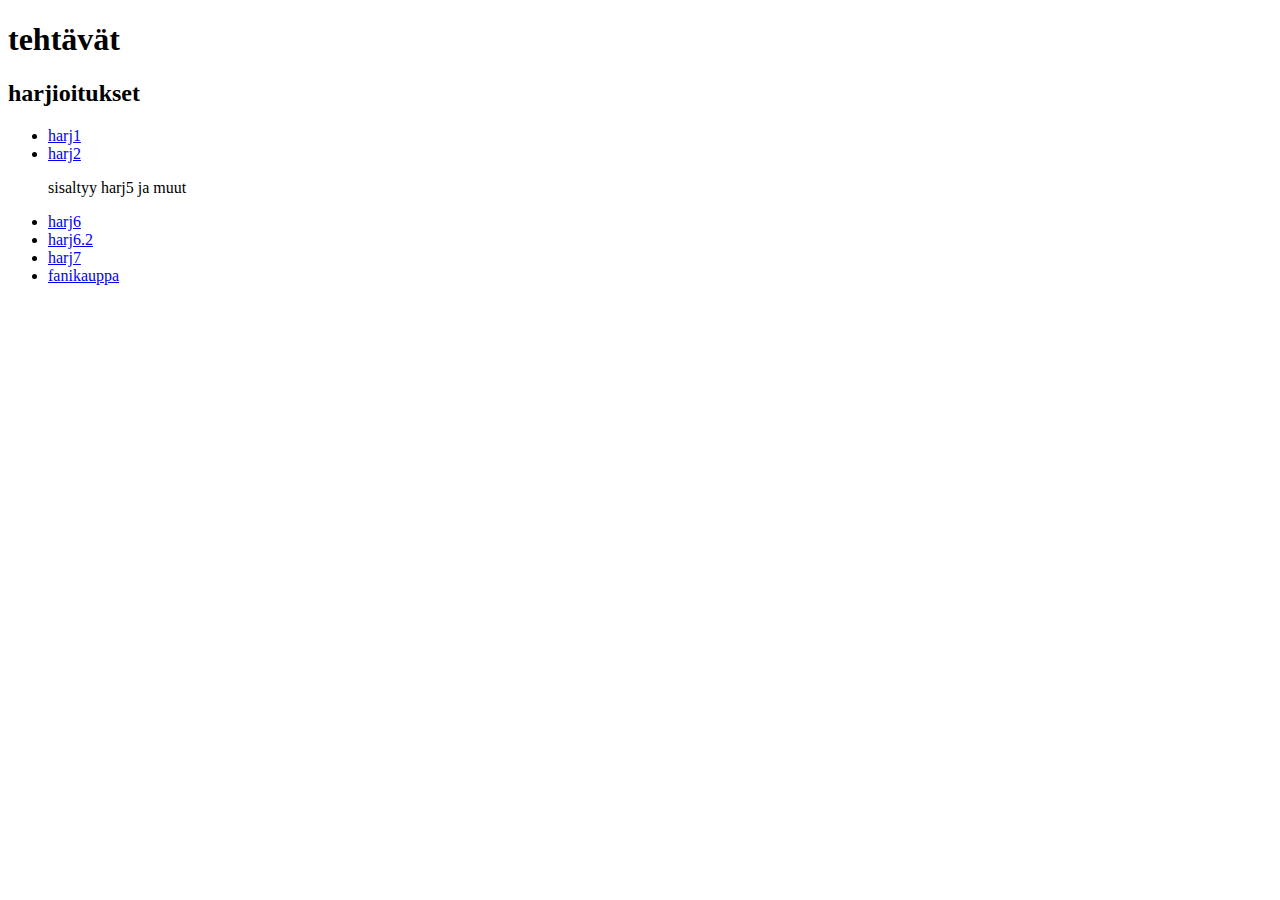
<file: index.html>
<!DOCTYPE html>
<html lang="en">
    <head>
        <title>
            palautussivu
        </title>
        
    </head>

<body>
<h1>tehtävät</h1>
    <h2>harjioitukset</h2>
<ul>
    <li><a href="/demo1.html">harj1</a></li>
    <li><a href="/demo2.html">harj2</a></li> <p>sisaltyy harj5 ja muut</p>
    <li><a href="/demo6.html">harj6</a></li>
    <li><a href="/harj62.html">harj6.2</a></li>
    <li><a href="/harj7palautettava/harjotus7.html">harj7</a></li>
    <li><a href="/fanikauppa/index.html">fanikauppa</a></li>
    
</ul>
    

    
</body>
</html>
</file>
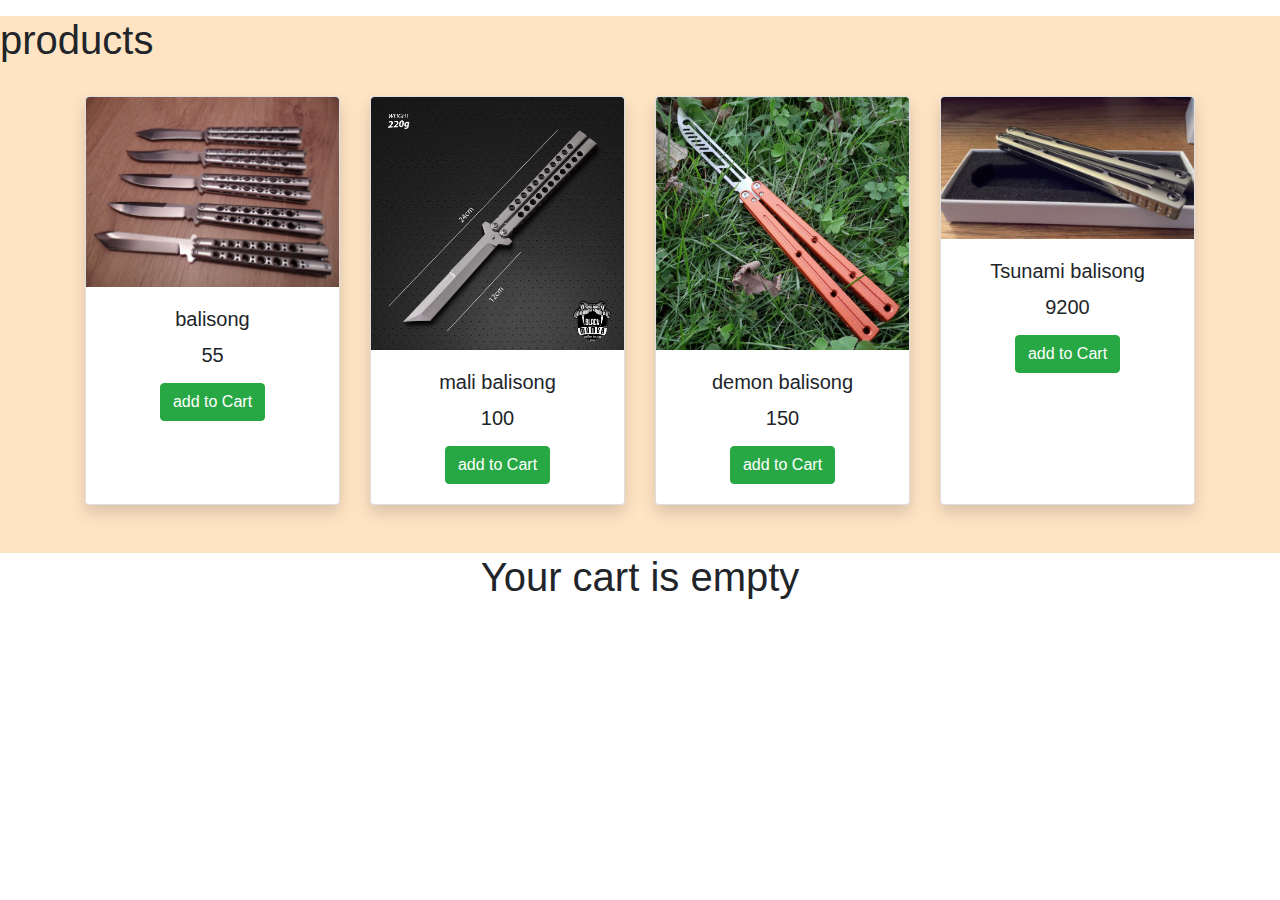
<file: fanikauppa/index.html>
<!doctype html><html lang="en"><head><meta charset="utf-8"/><link rel="icon" href="/fanikauppa/favicon.ico"/><meta name="viewport" content="width=device-width,initial-scale=1"/><meta name="theme-color" content="#000000"/><meta name="description" content="Web site created using create-react-app"/><link rel="apple-touch-icon" href="/fanikauppa/logo192.png"/><link rel="manifest" href="/fanikauppa/manifest.json"/><title>React App</title><link href="/fanikauppa/static/css/2.27dd871e.chunk.css" rel="stylesheet"><link href="/fanikauppa/static/css/main.2627bb09.chunk.css" rel="stylesheet"></head><body><noscript>You need to enable JavaScript to run this app.</noscript><div id="root"></div><script>!function(e){function t(t){for(var n,a,i=t[0],c=t[1],l=t[2],p=0,s=[];p<i.length;p++)a=i[p],Object.prototype.hasOwnProperty.call(o,a)&&o[a]&&s.push(o[a][0]),o[a]=0;for(n in c)Object.prototype.hasOwnProperty.call(c,n)&&(e[n]=c[n]);for(f&&f(t);s.length;)s.shift()();return u.push.apply(u,l||[]),r()}function r(){for(var e,t=0;t<u.length;t++){for(var r=u[t],n=!0,i=1;i<r.length;i++){var c=r[i];0!==o[c]&&(n=!1)}n&&(u.splice(t--,1),e=a(a.s=r[0]))}return e}var n={},o={1:0},u=[];function a(t){if(n[t])return n[t].exports;var r=n[t]={i:t,l:!1,exports:{}};return e[t].call(r.exports,r,r.exports,a),r.l=!0,r.exports}a.e=function(e){var t=[],r=o[e];if(0!==r)if(r)t.push(r[2]);else{var n=new Promise((function(t,n){r=o[e]=[t,n]}));t.push(r[2]=n);var u,i=document.createElement("script");i.charset="utf-8",i.timeout=120,a.nc&&i.setAttribute("nonce",a.nc),i.src=function(e){return a.p+"static/js/"+({}[e]||e)+"."+{3:"ea85d1dc"}[e]+".chunk.js"}(e);var c=new Error;u=function(t){i.onerror=i.onload=null,clearTimeout(l);var r=o[e];if(0!==r){if(r){var n=t&&("load"===t.type?"missing":t.type),u=t&&t.target&&t.target.src;c.message="Loading chunk "+e+" failed.\n("+n+": "+u+")",c.name="ChunkLoadError",c.type=n,c.request=u,r[1](c)}o[e]=void 0}};var l=setTimeout((function(){u({type:"timeout",target:i})}),12e4);i.onerror=i.onload=u,document.head.appendChild(i)}return Promise.all(t)},a.m=e,a.c=n,a.d=function(e,t,r){a.o(e,t)||Object.defineProperty(e,t,{enumerable:!0,get:r})},a.r=function(e){"undefined"!=typeof Symbol&&Symbol.toStringTag&&Object.defineProperty(e,Symbol.toStringTag,{value:"Module"}),Object.defineProperty(e,"__esModule",{value:!0})},a.t=function(e,t){if(1&t&&(e=a(e)),8&t)return e;if(4&t&&"object"==typeof e&&e&&e.__esModule)return e;var r=Object.create(null);if(a.r(r),Object.defineProperty(r,"default",{enumerable:!0,value:e}),2&t&&"string"!=typeof e)for(var n in e)a.d(r,n,function(t){return e[t]}.bind(null,n));return r},a.n=function(e){var t=e&&e.__esModule?function(){return e.default}:function(){return e};return a.d(t,"a",t),t},a.o=function(e,t){return Object.prototype.hasOwnProperty.call(e,t)},a.p="/fanikauppa/",a.oe=function(e){throw console.error(e),e};var i=this.webpackJsonpalkeet=this.webpackJsonpalkeet||[],c=i.push.bind(i);i.push=t,i=i.slice();for(var l=0;l<i.length;l++)t(i[l]);var f=c;r()}([])</script><script src="/fanikauppa/static/js/2.314d9d8f.chunk.js"></script><script src="/fanikauppa/static/js/main.0f881aa9.chunk.js"></script></body></html>
</file>
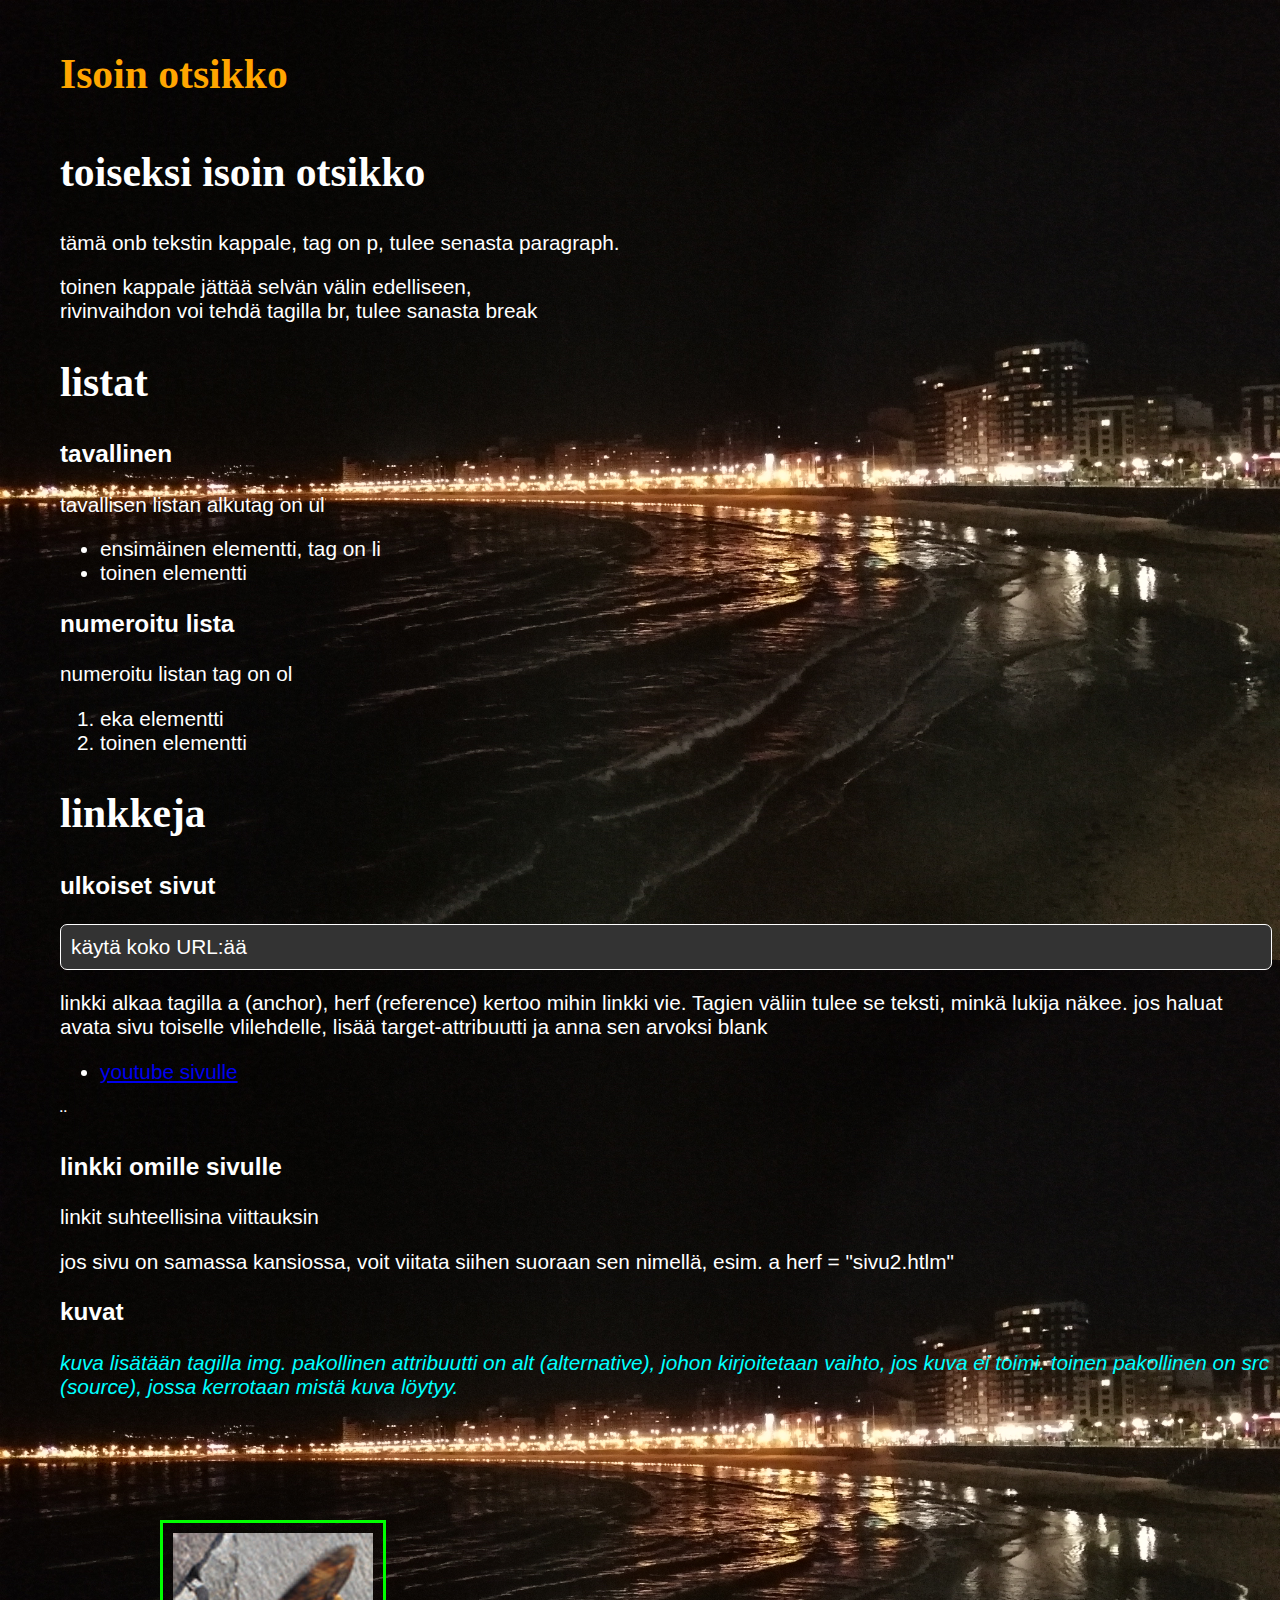
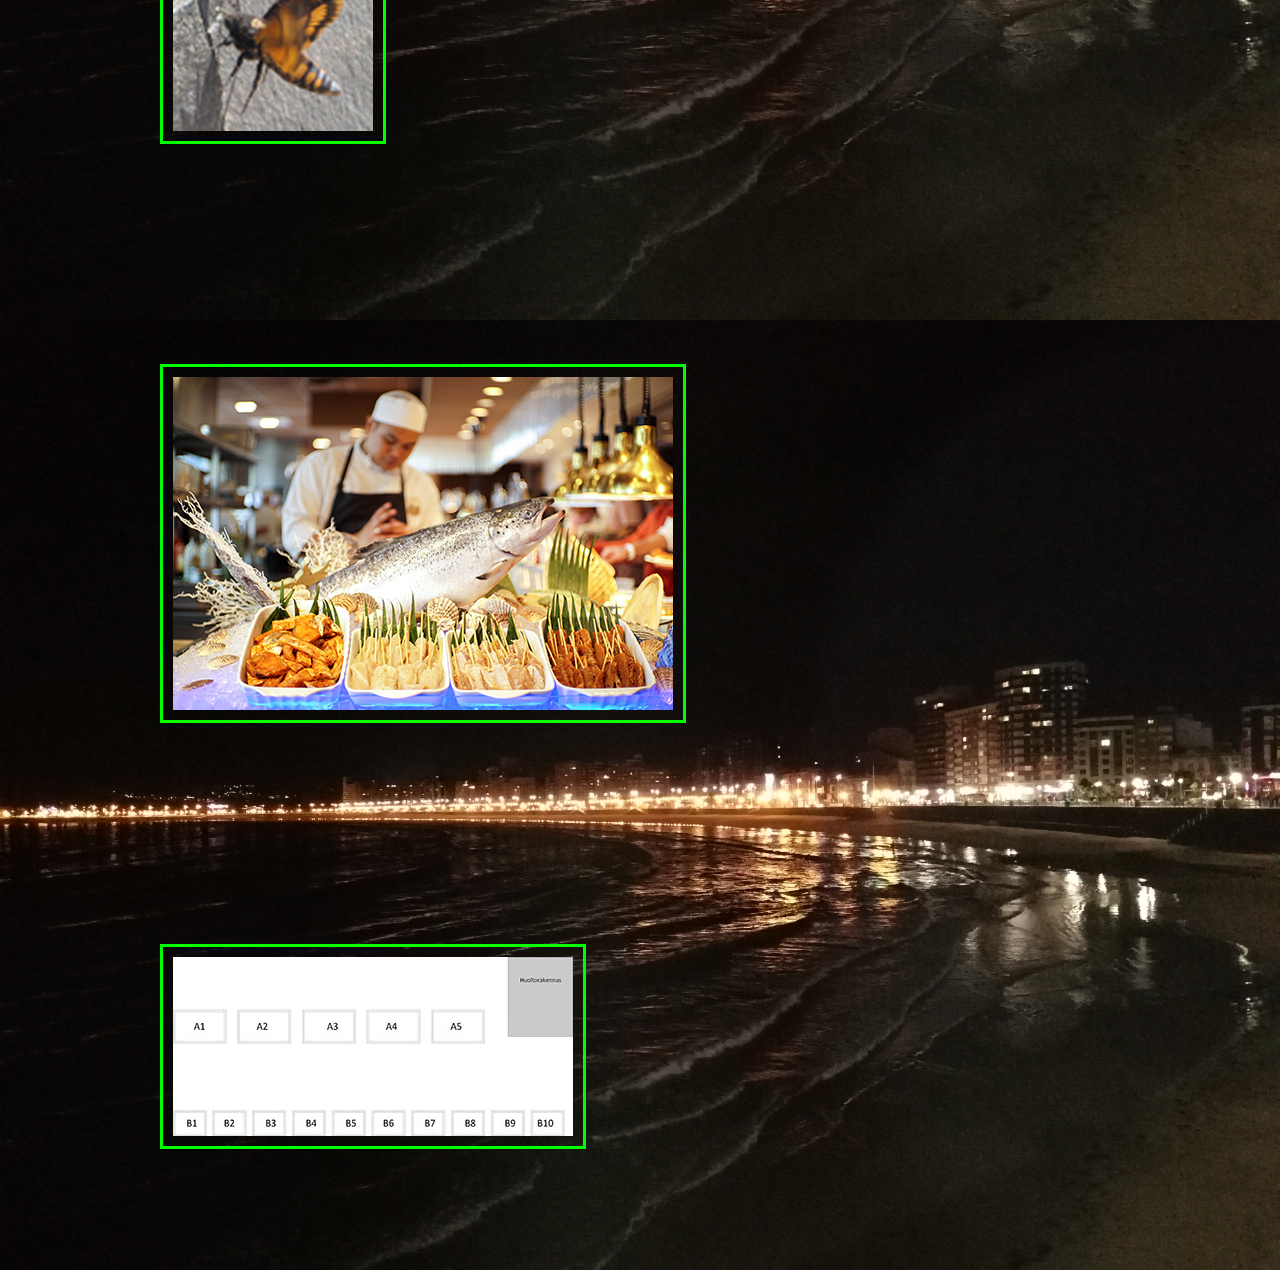
<file: demo1.html>
<DOCTYBE html>     <!-- tämä on komentti-->
<html>

  <head>
     <title> Demo 1 </title>
      <meta charset ="UTF-8">
      <link rel="stylesheet" type="text/css" href="./css/demo1.css">
 </head> 

  <body>
      <h1> Isoin otsikko <h1>
      <h2> toiseksi isoin otsikko </h2>
      
      <p> tämä onb tekstin kappale, tag on p, tulee senasta paragraph. </p>
      <p>toinen kappale jättää selvän välin edelliseen, <br>
       rivinvaihdon voi tehdä tagilla br, tulee sanasta break <p>
       <h2> listat </h2>
       <h3> tavallinen </h3>
       <p>tavallisen listan alkutag on ul</p>
       <ul> 
           <li> ensimäinen elementti, tag on li </li> 
           <li> toinen elementti </li>    
       </ul>   

       <h3> numeroitu lista </h3>
       <p> numeroitu listan tag on ol </p>

       <ol> 
           <li> eka elementti </li>
           <li> toinen elementti </li>
        </ol>

        <h2> linkkeja </h2>
        <h3> ulkoiset sivut </h3>
        <p id="tärkein"> käytä koko URL:ää </p>
        <p> linkki alkaa tagilla a (anchor), herf (reference) kertoo mihin linkki vie. Tagien väliin tulee se teksti, minkä lukija näkee. jos haluat avata sivu toiselle vlilehdelle, lisää target-attribuutti ja anna sen arvoksi blank </p>
        <ul> 
            <li> <a href="https://www.youtube.com/?gl=FI&hl=fi" target = "_blank"> youtube sivulle  </a> </li>
        </ul>
        ¨<h3> linkki omille sivulle</h3>
        <p> linkit suhteellisina viittauksin</p>
        <p> jos sivu on samassa kansiossa, voit viitata siihen suoraan 
         sen nimellä, esim. a herf = "sivu2.htlm"        
        </p>
       <h3> kuvat </h3>  
       <p class= kuvateksti> kuva lisätään tagilla img. pakollinen attribuutti on alt (alternative), johon kirjoitetaan vaihto, jos kuva ei toimi. toinen pakollinen on src (source), jossa kerrotaan mistä kuva löytyy. </p>
       <p class= "kuvateteksti"><img src="./kuvat/otus.jpg" alt="otus"></p>
       <p><img src="./kuvat/kala.jpg" alt="kala"></p>
       <p><img src="./kuvat/tori.jpg" alt="kalaa"></p>
  </body>


</html>
</file>
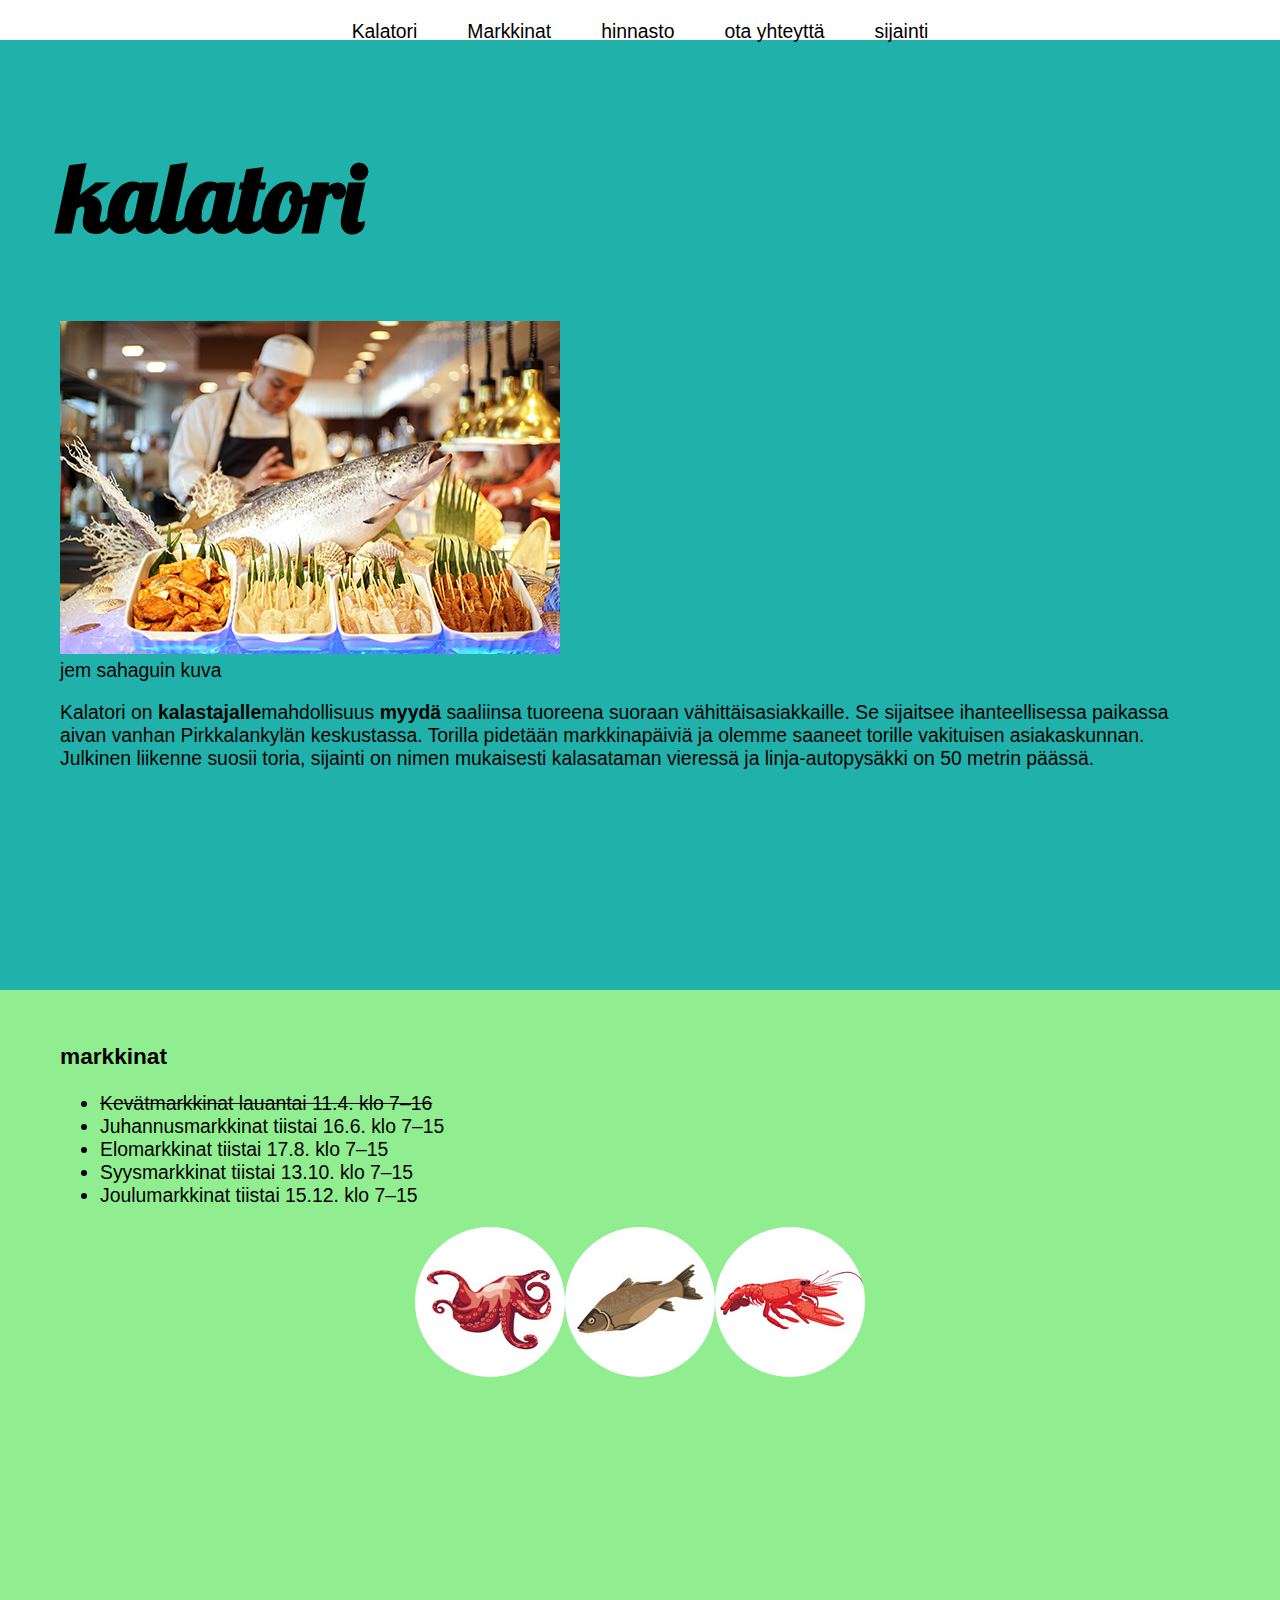
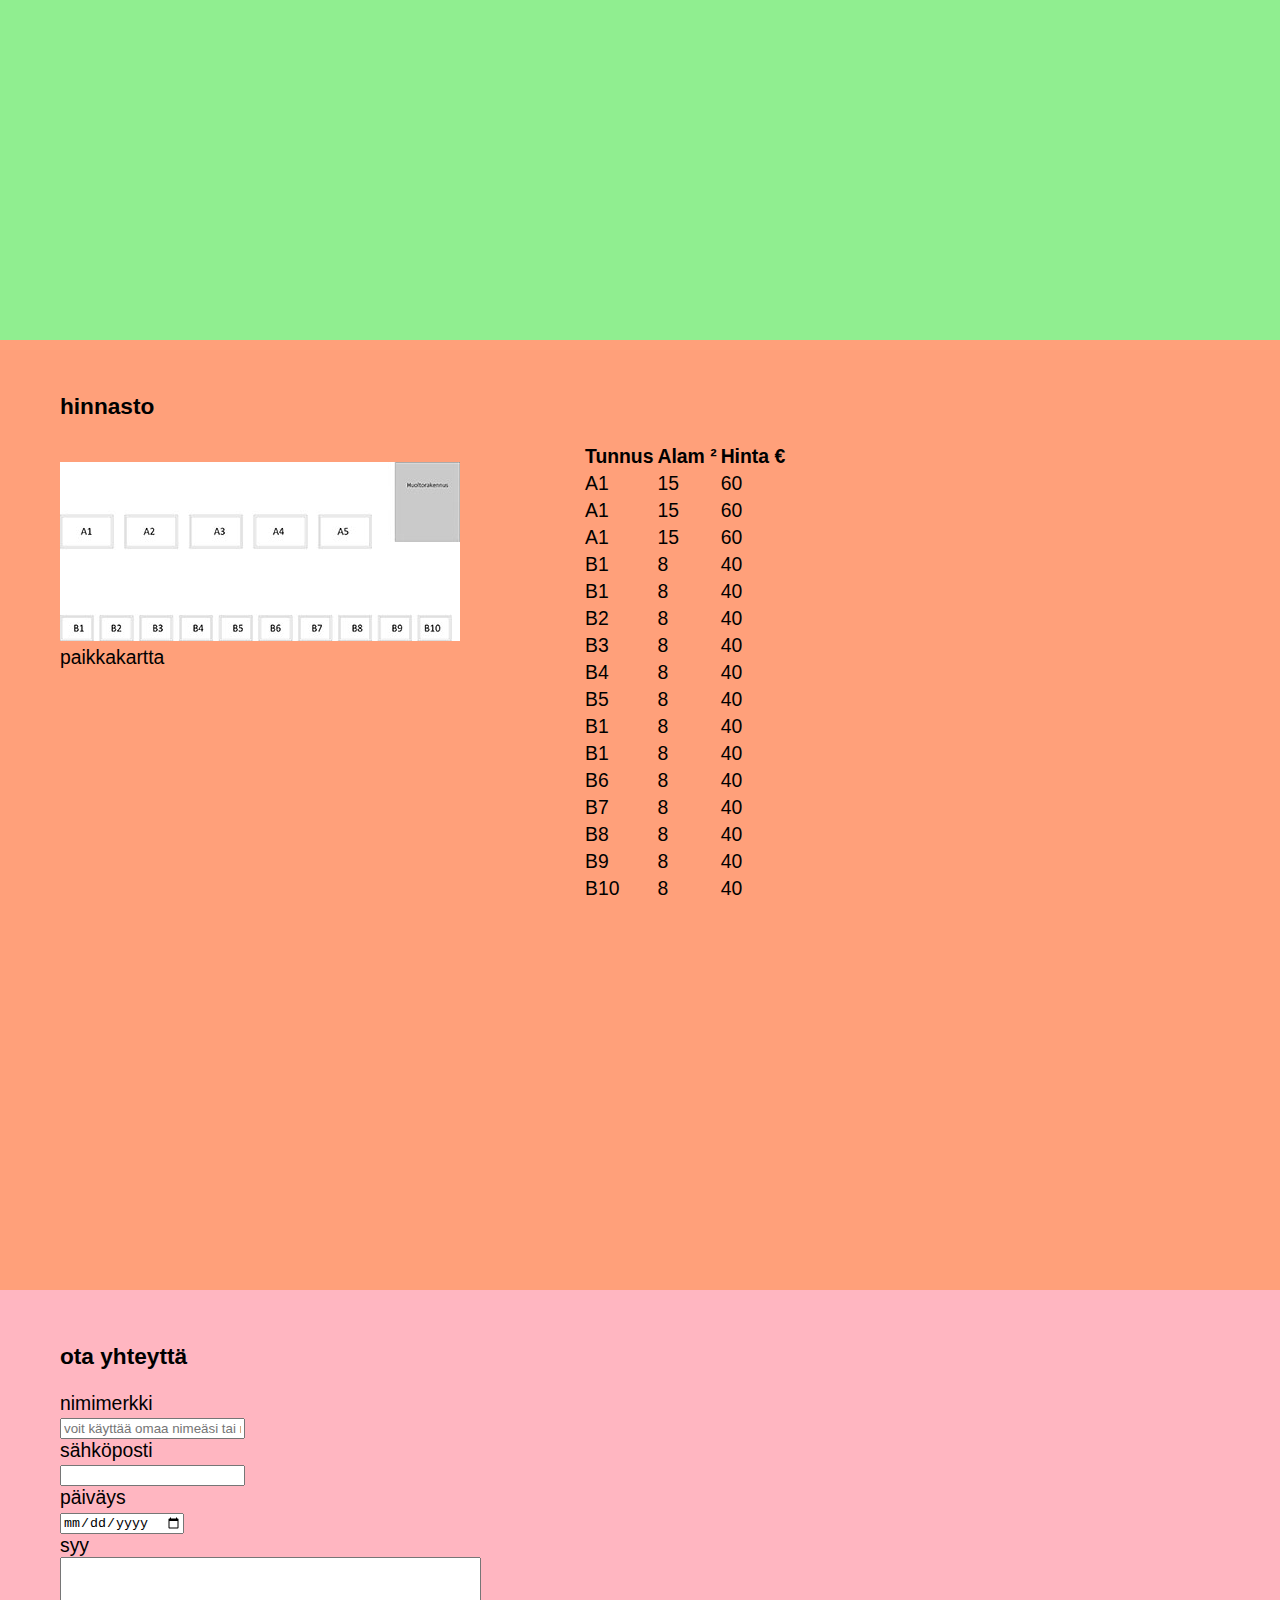
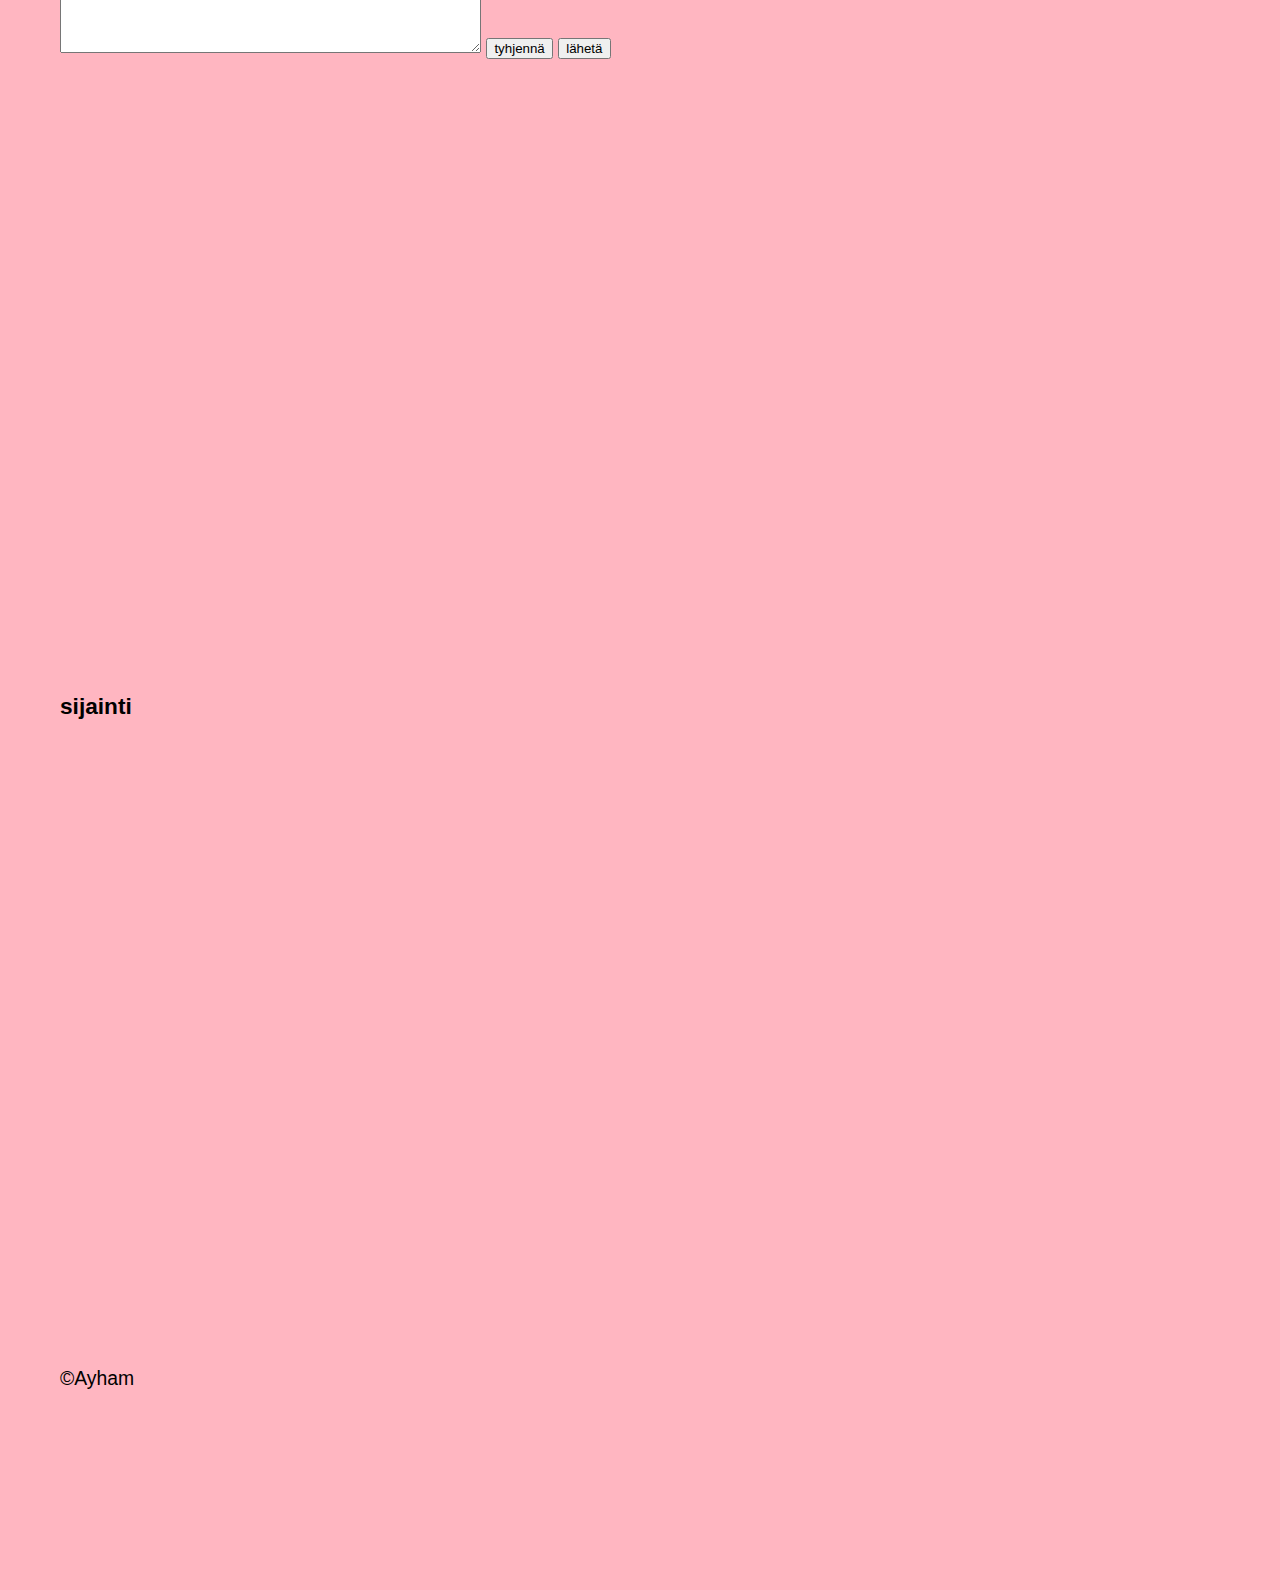
<file: demo2.html>
<!DOCTYPE HTML>
<html lang=fi >
    <head>
         <meta charset ="UTF-8">
        <title> Demo 2 </title>
        <link href="https://fonts.googleapis.com/css2?family=Lobster&display=swap" rel="stylesheet">
        <link rel="stylesheet" type="text/css" href="demo2.css">
                 
    </head>

     <body>
            <button onclick="topFunction()" id="top" title="Go to top">Top</button>

            <header>
                
                <ul class="navi">
                    <li class="navi"> <a href="#Kalatori">Kalatori</a></li>
                    <li class="navi"> <a href="#markkinat"> Markkinat</a></li>
                    <li class="navi"> <a href="#hinnasto"> hinnasto</a></li>
                    <li class="navi"> <a href="#yhteys"> ota yhteyttä</a></li>
                    <li class="navi"> <a href="#sijainti">sijainti</a></li>
                </ul>
            </header>

            <section id="Kalatori">
            <a name= "Kalatori"><h1>kalatori</h1></a>
            <img src="./kuvat/kala.jpg" alt="kalaa"><br>
            jem sahaguin kuva 
    
            <p>Kalatori on <strong>kalastajalle</strong>mahdollisuus <b> myydä</b> saaliinsa tuoreena suoraan vähittäisasiakkaille. 
            Se sijaitsee ihanteellisessa paikassa aivan vanhan Pirkkalankylän  keskustassa. 
            Torilla pidetään markkinapäiviä ja olemme saaneet torille vakituisen asiakaskunnan.
            Julkinen liikenne suosii toria, sijainti on nimen mukaisesti kalasataman vieressä ja linja-autopysäkki on 50 metrin päässä.</p>
            </section>
        
            <section id="markkinat">
            <h3>markkinat</h3> 
            <ul>      
            <li><del>Kevätmarkkinat lauantai 11.4. klo 7–16</del></li> 
            <li>Juhannusmarkkinat tiistai 16.6. klo 7–15</li>
            <li>Elomarkkinat tiistai 17.8. klo 7–15</li>
            <li>Syysmarkkinat tiistai 13.10. klo 7–15</li>
            <li>Joulumarkkinat tiistai 15.12. klo 7–15</li>
        </ul>  

        <div id="kuvat">

            <img src="./kuvat/mustekala.jpg" alt="mustekala" class="round">
            <img src="./kuvat/pienikala.jpg" alt="pienikala" class="round">
            <img src="./kuvat/rapu.jpg" alt="rapu" class="round">
        </div>
        </section>

        <section id="hinnasto">

        <a name="hinnasto"> <h3>hinnasto</h3></a>
        <div id="paikkakartta">
        <p>
            <img src="./kuvat/tori.jpg" alt="TORI"><br>
            paikkakartta
        </p>
        </div>
        <div id="hintataulukko">
        <table>
            <tr> <!--otsikkorivi -->
                <th>Tunnus</th> <!--table head = th-->
                <th>Alam &sup2;</th>
                <th>Hinta &euro;</th>
            </tr>
            <tr>
                <td>A1</td> <!--table data = td-->
                <td>15</td>
                <td>60</td>
        </tr>
        <tr>
            <td>A1</td> <!--table data = td-->
            <td>15</td>
            <td>60</td>
        </tr>
        <tr>
                <td>A1</td> <!--table data = td-->
                <td>15</td>
                <td>60</td>
            </tr>
        <tr>
            <td>B1</td> <!--table data = td-->
            <td>8</td>
            <td>40</td>
        </tr>
        <tr>
                <td>B1</td> <!--table data = td-->
                <td>8</td>
                <td>40</td>
            </tr>
        <tr>
                <td>B2</td> <!--table data = td-->
                <td>8</td>
                <td>40</td>
            </tr>
        <tr>
                <td>B3</td> <!--table data = td-->
                <td>8</td>
                <td>40</td>
            </tr>
        <tr>
                <td>B4</td> <!--table data = td-->
                <td>8</td>
                <td>40</td>
            </tr>
        <tr>
                <td>B5</td> <!--table data = td-->
                <td>8</td>
                <td>40</td>
            </tr>
        <tr>
                <td>B1</td> <!--table data = td-->
                <td>8</td>
                <td>40</td>
            </tr>
        <tr>
                <td>B1</td> <!--table data = td-->
                <td>8</td>
                <td>40</td>
            </tr>
        <tr>
                <td>B6</td> <!--table data = td-->
                <td>8</td>
                <td>40</td>
            </tr>
        <tr>
                <td>B7</td> <!--table data = td-->
                <td>8</td>
                <td>40</td>
            </tr>
        <tr>
                <td>B8</td> <!--table data = td-->
                <td>8</td>
                <td>40</td>
            </tr>
        <tr>
                <td>B9</td> <!--table data = td-->
                <td>8</td>
                <td>40</td>
            </tr>
        <tr>
                <td>B10</td> <!--table data = td-->
                <td>8</td>
                <td>40</td>
            </tr>
        </table>
        </div>

        </section>

        <section id="yhteys">
        <a name="yhteys"> <h3>ota yhteyttä </h3></a>
        <form action="https://www.leeniemi.net/julkaiset19/luelomake.php" method="post">

            nimimerkki <br>
            <input type="text" name="nimi" required placeholder="voit käyttää omaa nimeäsi tai nimimerkkiä"> <br>

            sähköposti <br>
            <input type="email" name="email" required> <br>

            päiväys <br>
            <input type="date" name="pvm" required> <br> 

            syy <br>
            <textarea cols="50" rows="6">

            </textarea>

            <input type="reset" value= "tyhjennä">
            <input type="submit" value= "lähetä">
        </form>
        </section>

         <section id="yhteys">
        <a name="sijainti"> <h3>sijainti</h3></a>

        <iframe src="https://www.google.com/maps/embed?pb=!1m18!1m12!1m3!1d2696.388558666989!2d23.553101342534124!3d61.45329000415648!2m3!1f0!2f0!3f0!3m2!1i1024!2i768!4f13.1!3m3!1m2!1s0x468ed9fa83d6429f%3A0xb142d41e406c097d!2sKierikantie%2018%2C%2033980%20Pirkkala!5e0!3m2!1sfi!2sfi!4v1598336813606!5m2!1sfi!2sfi" width="800" height="600" frameborder="0" style="border:0;" allowfullscreen="" aria-hidden="false" tabindex="0"></iframe>

         <p>&copy;Ayham</p>


         

        </section>
        <script>
                //Get the button
                var mybutton = document.getElementById("top");
                
                 
                
                // When the user scrolls down 20px from the top of the document, show the button
                window.onscroll = function() {scrollFunction()};
                
                 
                
                function scrollFunction() {
                  if (document.body.scrollTop > 20 || document.documentElement.scrollTop > 20) {
                    mybutton.style.display = "block";
                  } else {
                    mybutton.style.display = "none";
                  }
                }
                
                 
                
                // When the user clicks on the button, scroll to the top of the document
                function topFunction() {
                  document.body.scrollTop = 0;
                  document.documentElement.scrollTop = 0;
                }
                </script>
         </body>
</html>
</file>
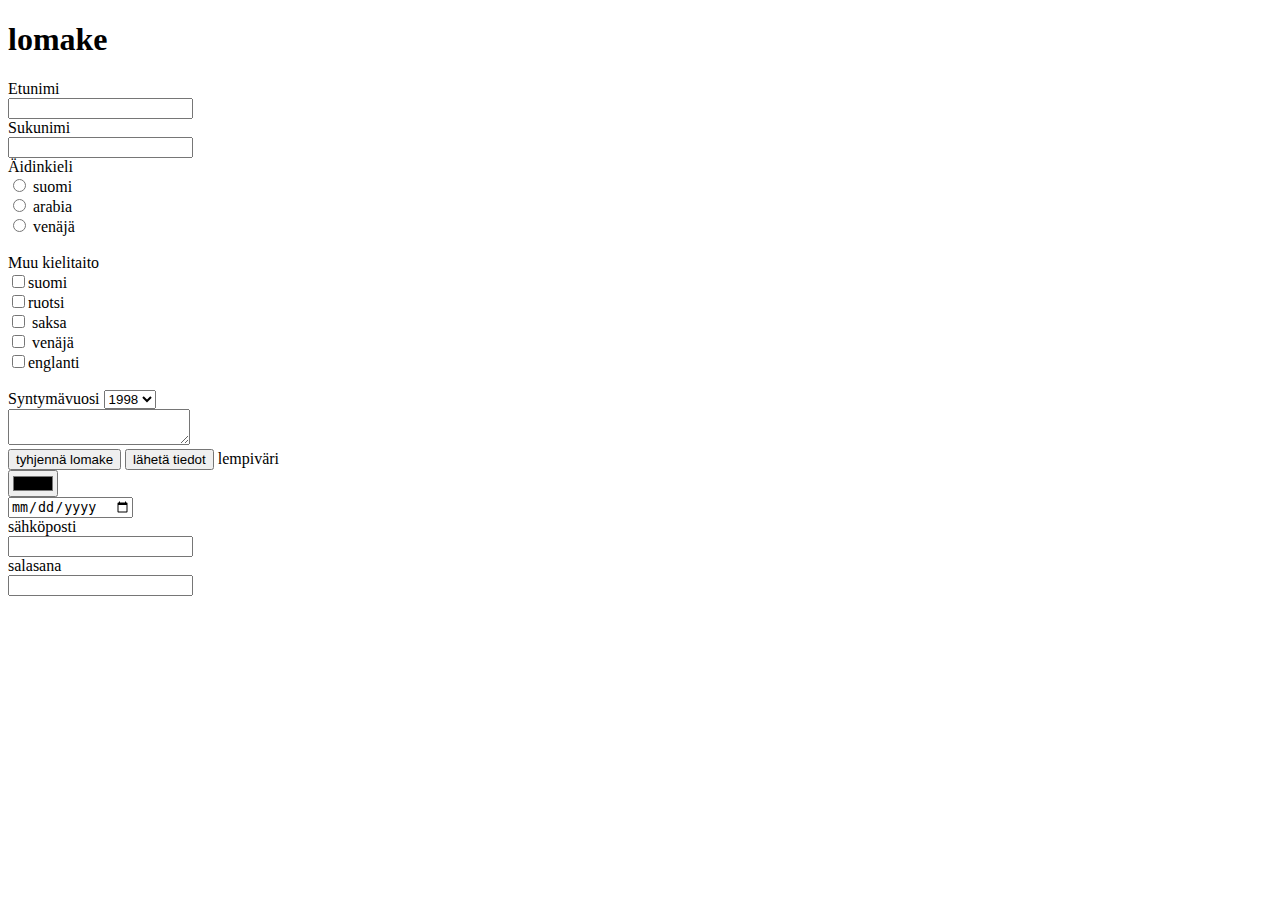
<file: demo6.html>
<!DOCTYPE html>
<html>
    <head>
        <title>Demo6</title>
        <meta charset = "UTF-8">
    </head>
    <body>
        <h1>lomake </h1>
        <form action = "https://www.leeniemi.net/julkaiset19/luelomake.php" method="post">
            Etunimi <br> 
            <input type="text" name="enimi" id="enimi"><br>
            Sukunimi <br>
            <input type="text" name="snimi" id="snimi"><br>
            Äidinkieli <br>
            <input type ="radio" name="kieli" value="suomi"> suomi <br>
            <input type ="radio" name="kieli" value="arabia"> arabia <br>
            <input type ="radio" name="kieli" value="venäjä"> venäjä <br>
            <br>

            Muu kielitaito <br>
            <input type="checkbox" name="suomi">suomi <br>
            <input type="checkbox" name="ruotsi">ruotsi <br>
            <input type="checkbox" name="saksa"> saksa <br>
            <input type="checkbox" name="venaja"> venäjä <br>
            <input type="checkbox" name="englanti">englanti <br>
            <br>

            Syntymävuosi
            <select name="vuosi">  
                <option value = "1998">1998</option>
                <option value = "1999">1999</option>
                <option value = "2000">2000</option>
                <option value = "2001">2001</option>
                <option value = "2002">2002</option>
                <option value = "2003">2003</option>
                <option value = "2004">2004</option>
                <option value = "2005">2005</option>
            </select>
            <br>
            <textarea name="vapaa">

            </textarea>
            <br>

            <input type="reset" value="tyhjennä lomake">
            <input type="submit" value="lähetä tiedot">
            lempiväri <br>
            <input type="color" value="laita väri"> <br>

            <input type="date"><br>
            sähköposti <br>
            <input type="email"> <br>
            salasana<br>
            <input type="password"> <br>
        </form>

    </body>
</html>
</file>
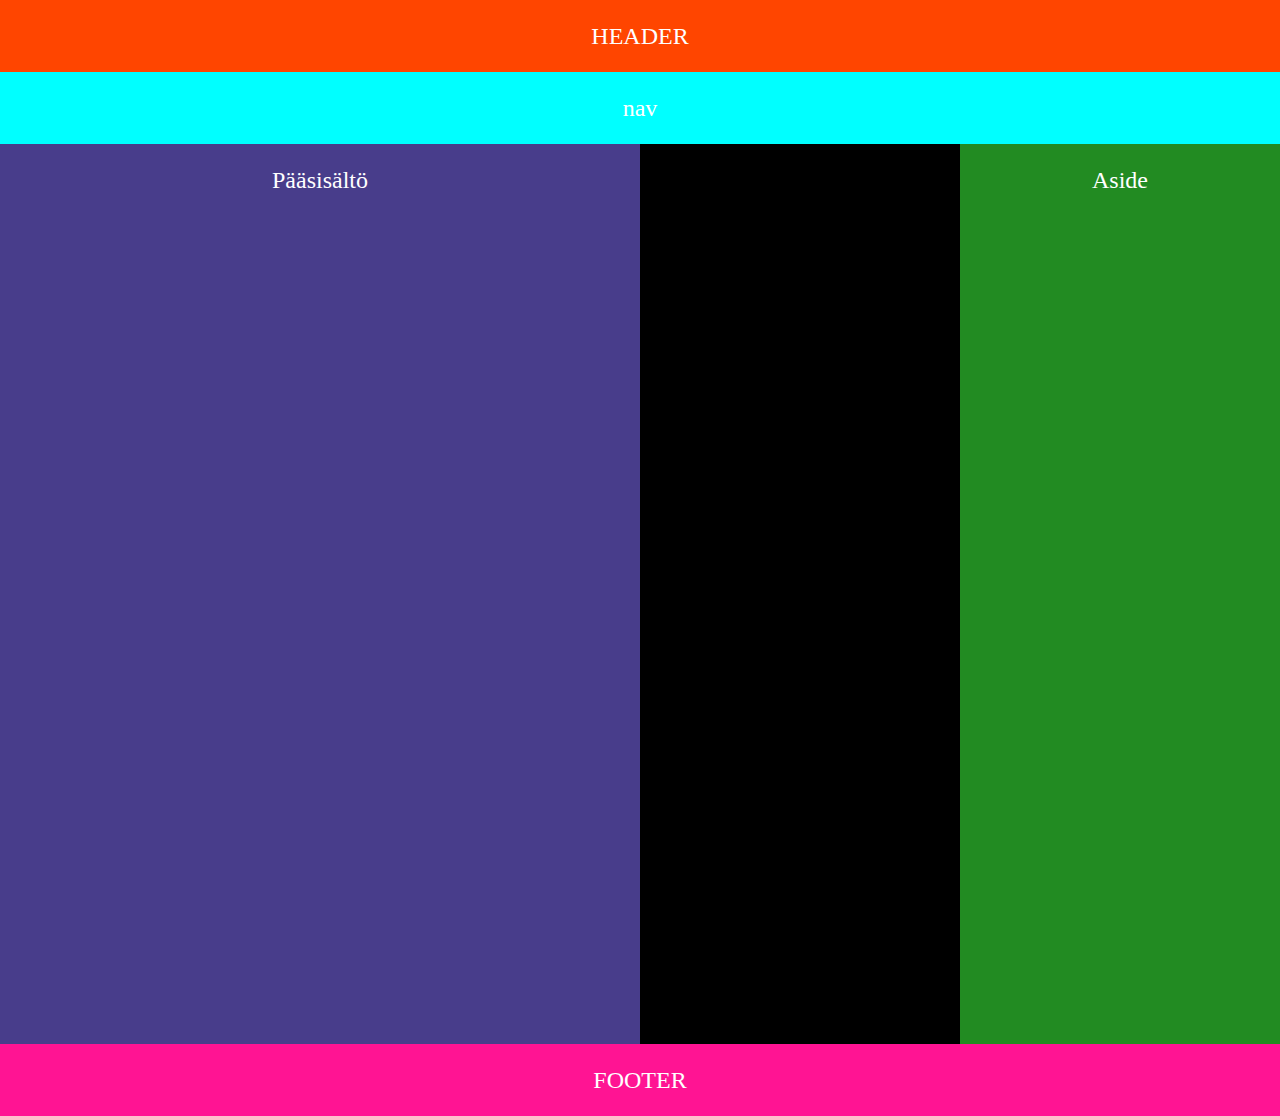
<file: harj62.html>
<!DOCTYPE html>
<html lang="en">
<head>
    <meta charset="UTF-8">
    <meta name="viewport" content="width=device-width, initial-scale=1.0">
    <link rel="stylesheet" type="text/css" href="harj62.css">
    <title>Demo 7 a</title>
</head>
<body>
  <div class="container">
    <header>
        HEADER
    </header>
    <header id="shuu">
        nav
    </header>
    <div class="content">
        <main>Pääsisältö</main>
        <aside id="asiright1" class="right-sidebar"><img src="muija.jpg" alt="auto"></aside>
        <aside id="asiright2" class="right-sidebar">Aside</aside>
    </div>
    <footer>
        FOOTER
    </footer>
  </div>
    

</body>
</html>
</file>
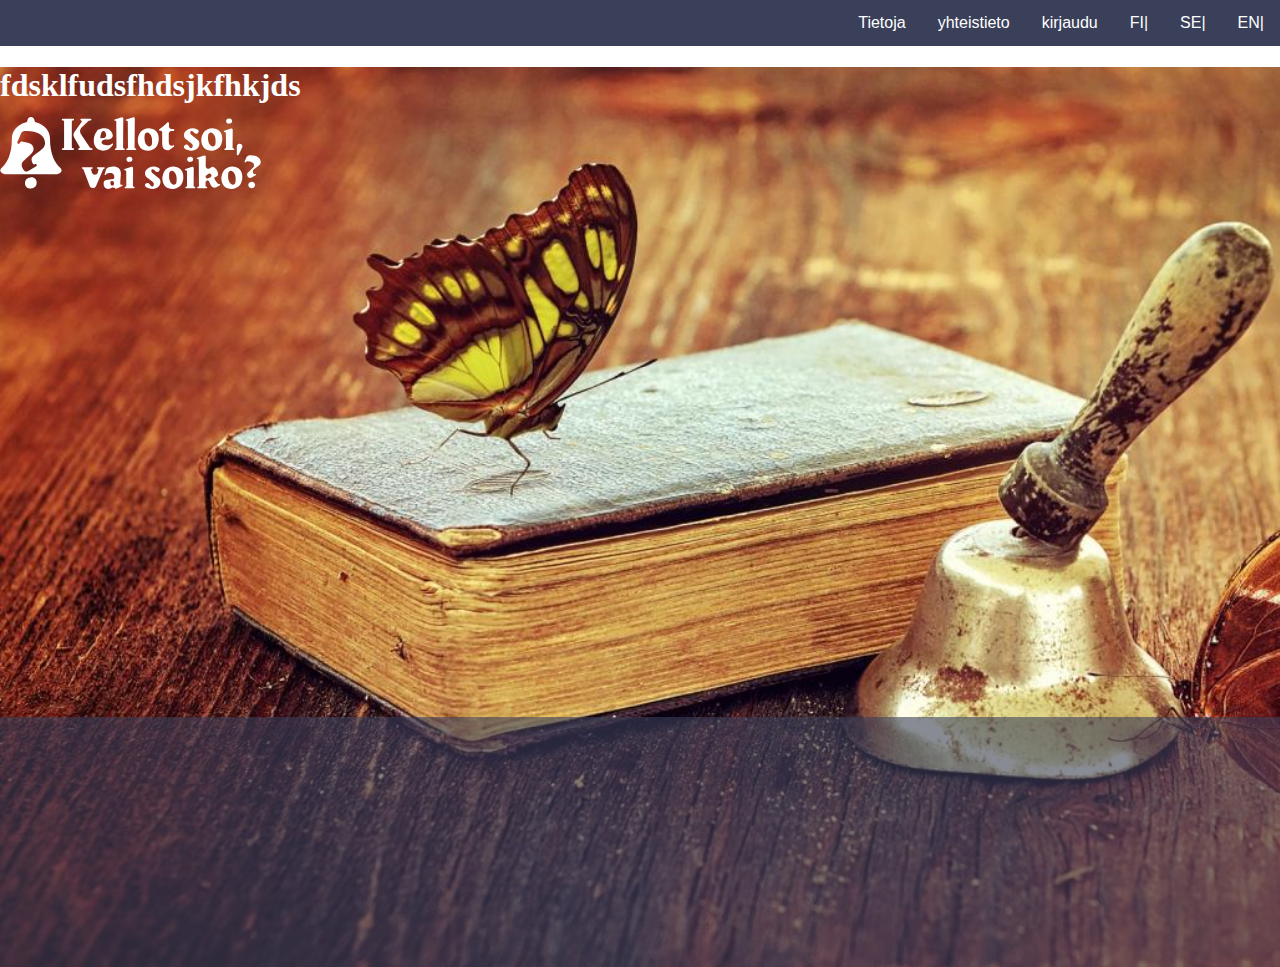
<file: harj7palautettava/harjotus7.html>
<!DOCTYPE html>
<html lang="fi">
<head>
    <link rel="stylesheet" type="text/css" href="harjotus7.css">
    <meta charset="UTF-8">
    <title>harjotus 7</title>
</head>
<body>
    <div class="navbar">
        <a href="#EN">EN|</a>
        <a href="#SE">SE|</a>
        <a href="#FI">FI|</a>
        <a href="#kirjaudu">kirjaudu</a>
        <a href="#yhteistieto">yhteistieto</a>
        <div class="Tietoja">
          <button class="dropbtn">Tietoja
            <i class="fa fa-caret-down"></i>
          </button>
          <div class="Tietoja-content">
               
            <div class="row">
              <div class="column">

                <a href="#">Tutustu</a>
                <a href="#">Varainhankinta</a>
                <a href="#">Töihin</a>
                <a href="#">Tietosuoja</a>
              </div>
              <div class="column">
                
                <a href="#">Laatu</a>
                <a href="#">Kansainvälisyys</a>
                
              </div>
              
            </div>
          </div>
        </div> 
      </div>
      
      

    
<section id=taustakuva>
    <img class="Logo" src="Logo-1.svg">
    
    <div id="värilaatikko">
    </div>
            
            <div id="tekstilaatikko">
                <h1 id="otsikko">fdsklfudsfhdsjkfhkjds</h1>
                <p id=""></p>
            </div>

        
        

    
</section>
<div class="hero-image"></div>


</body>




</html>
</file>
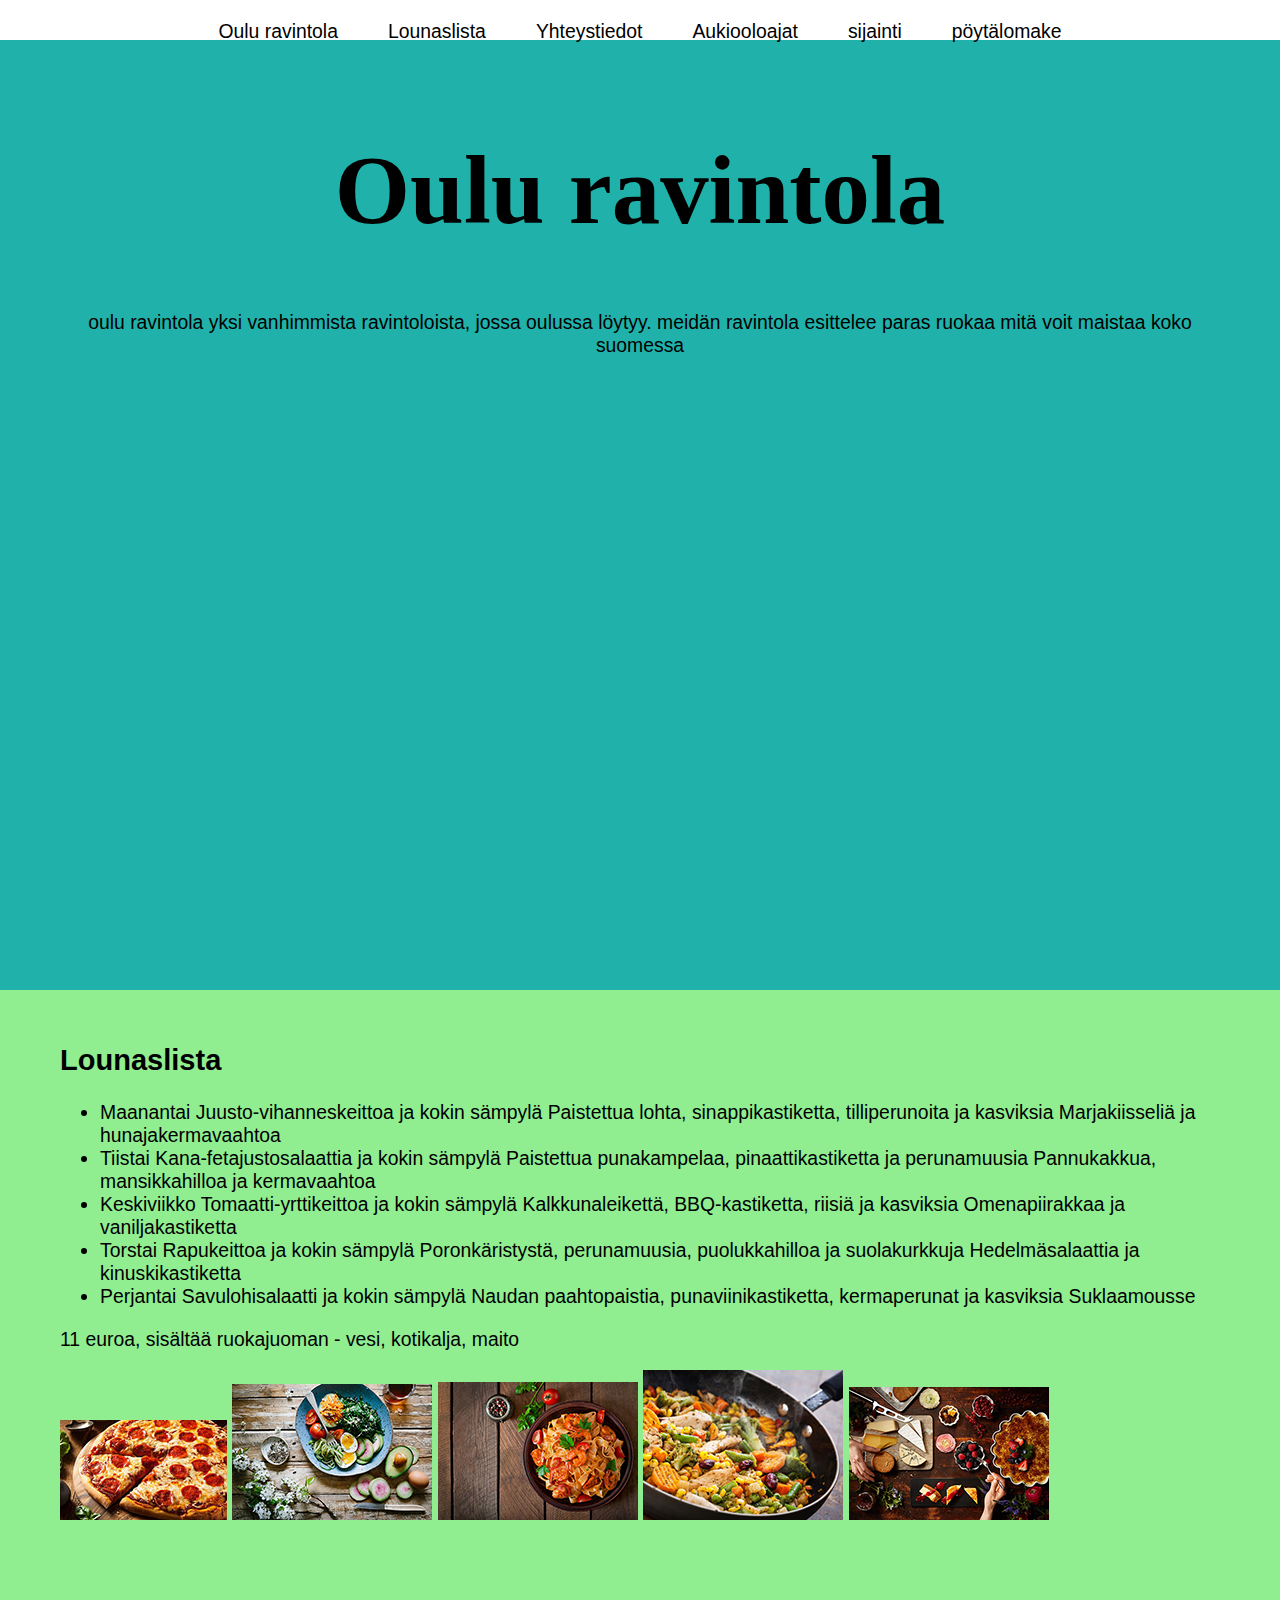
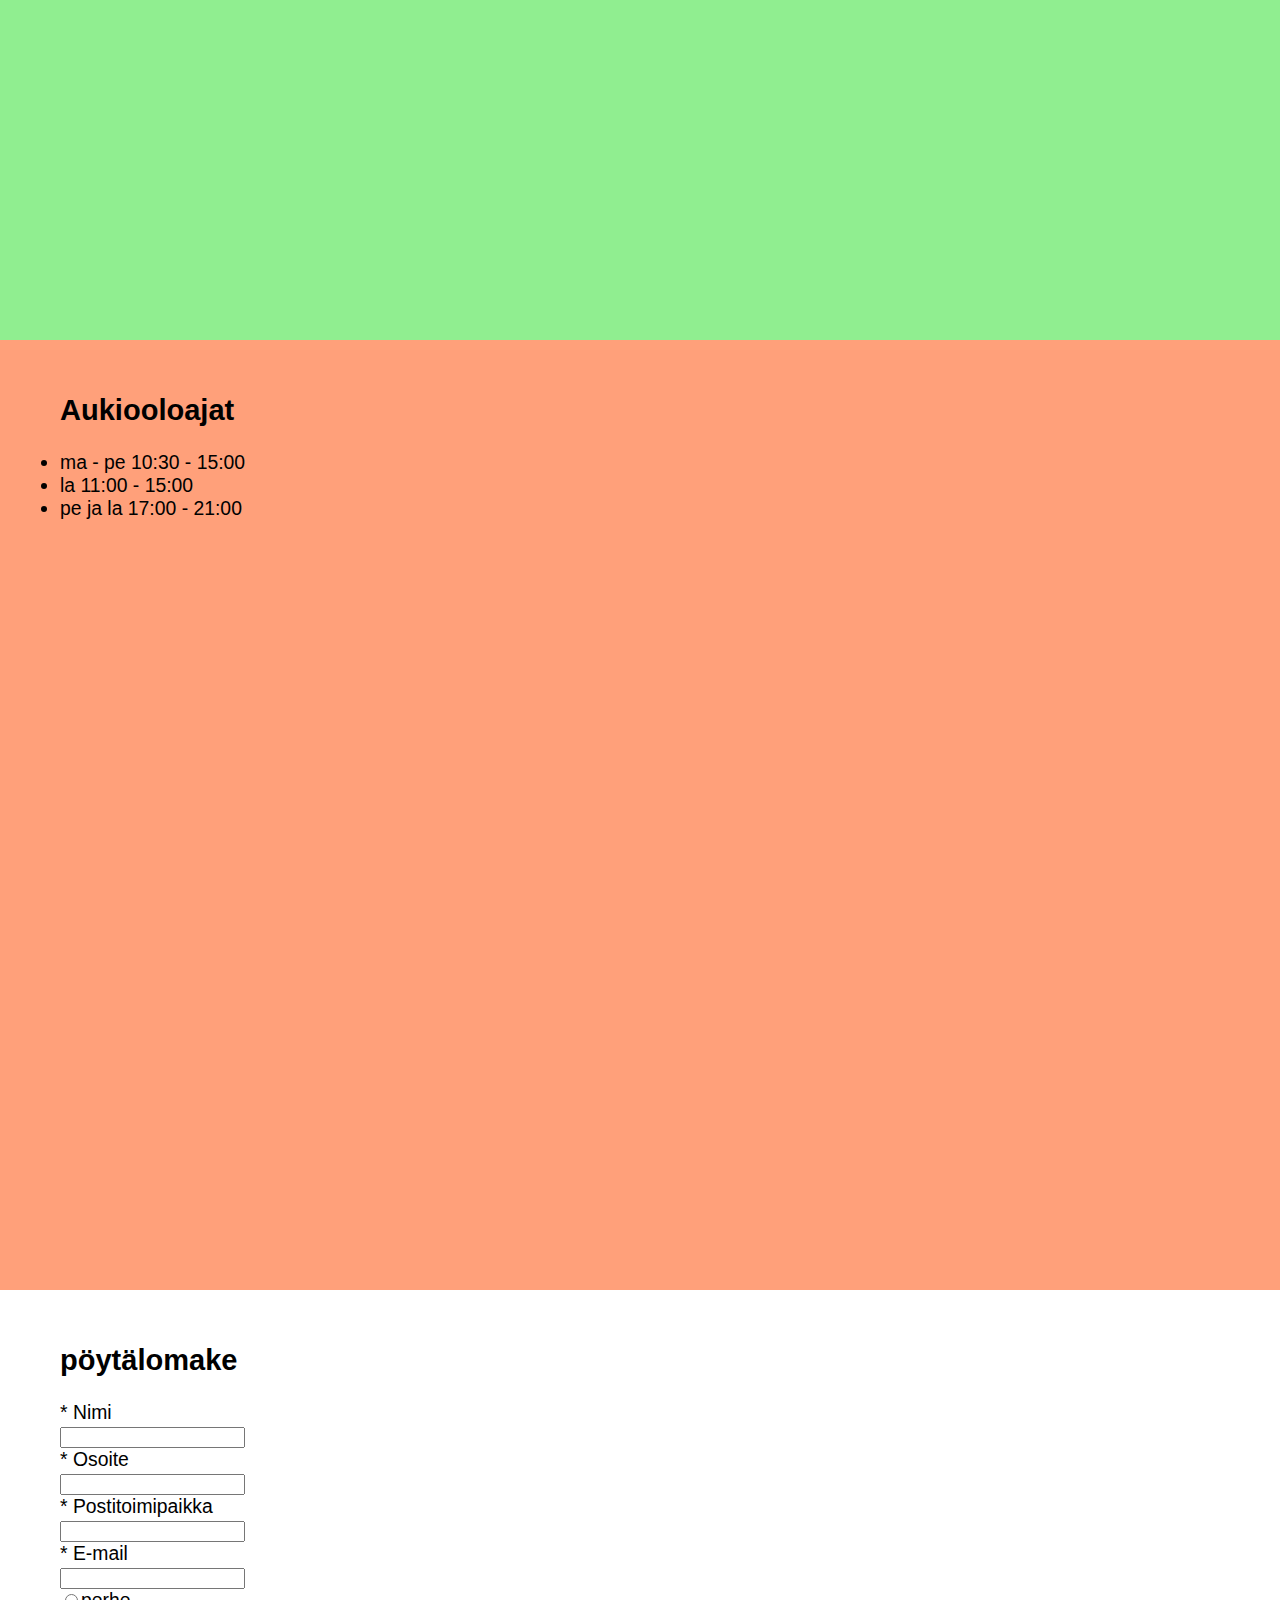
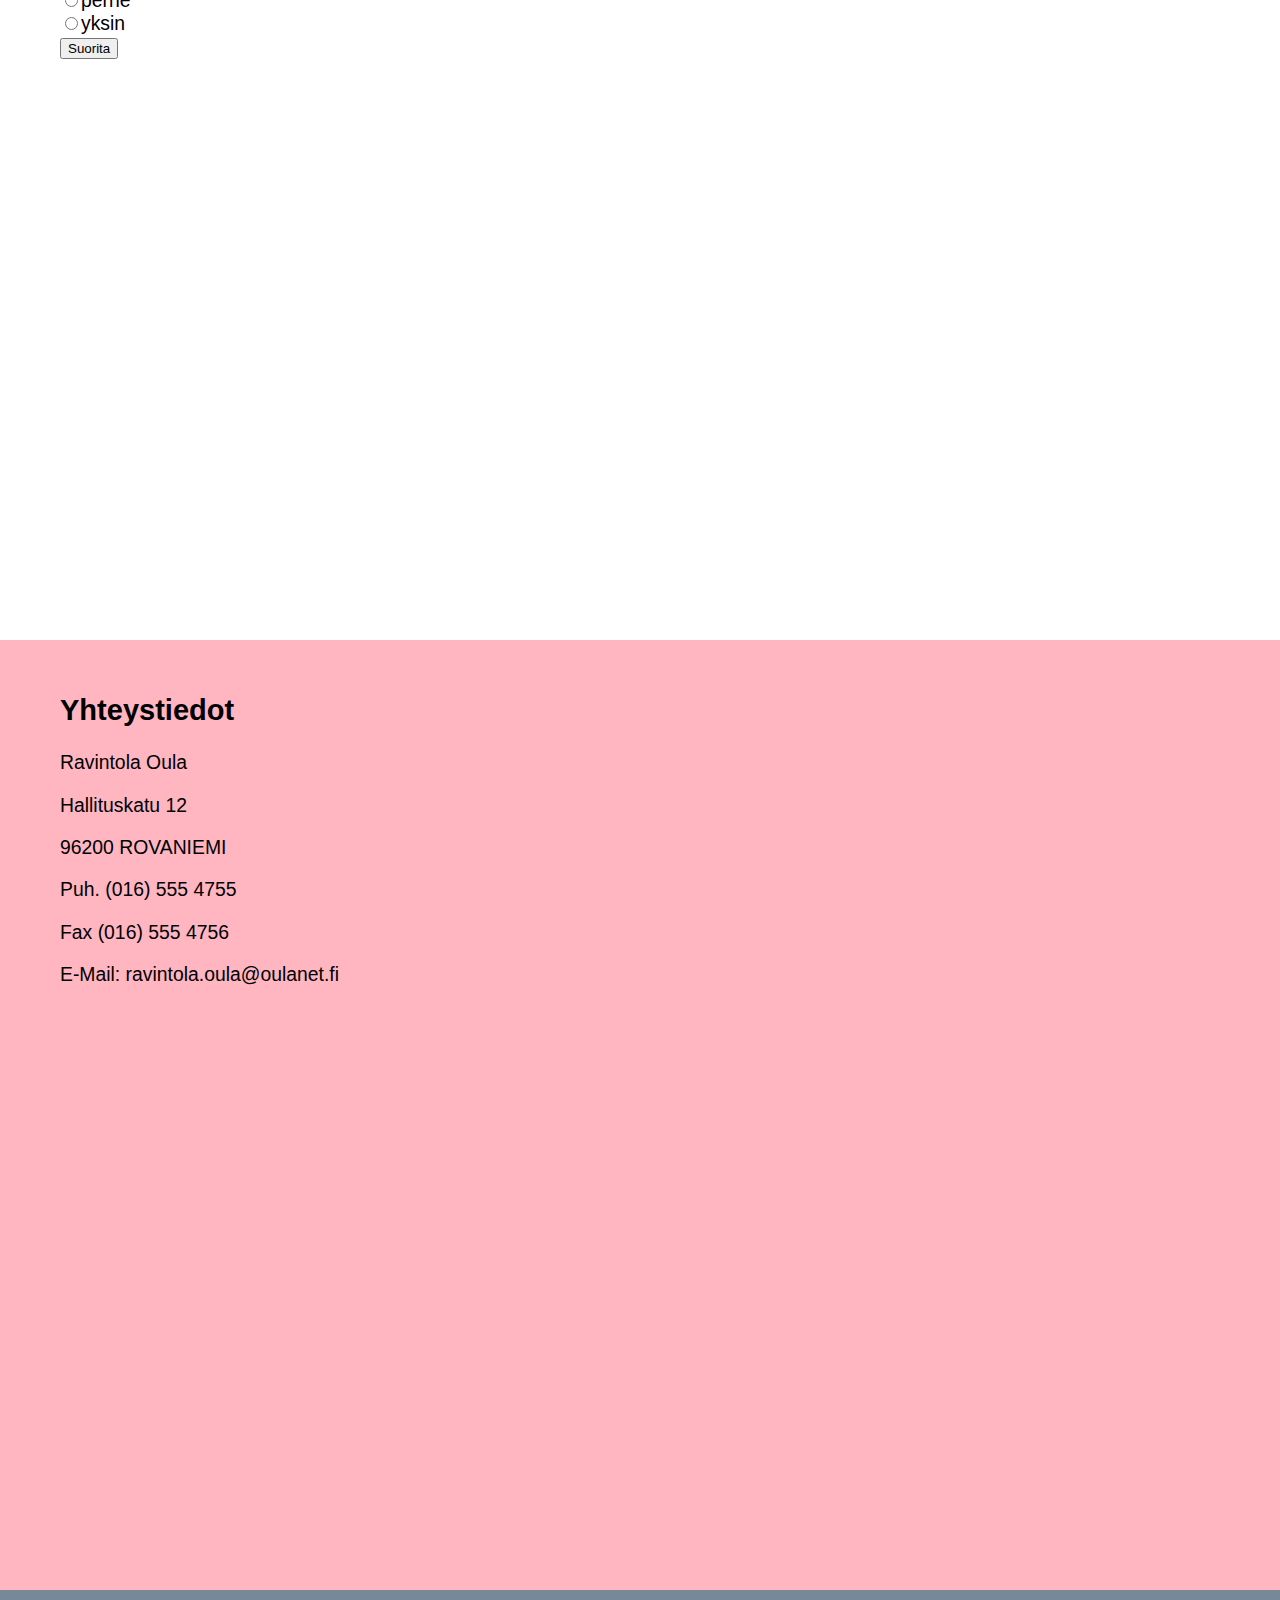
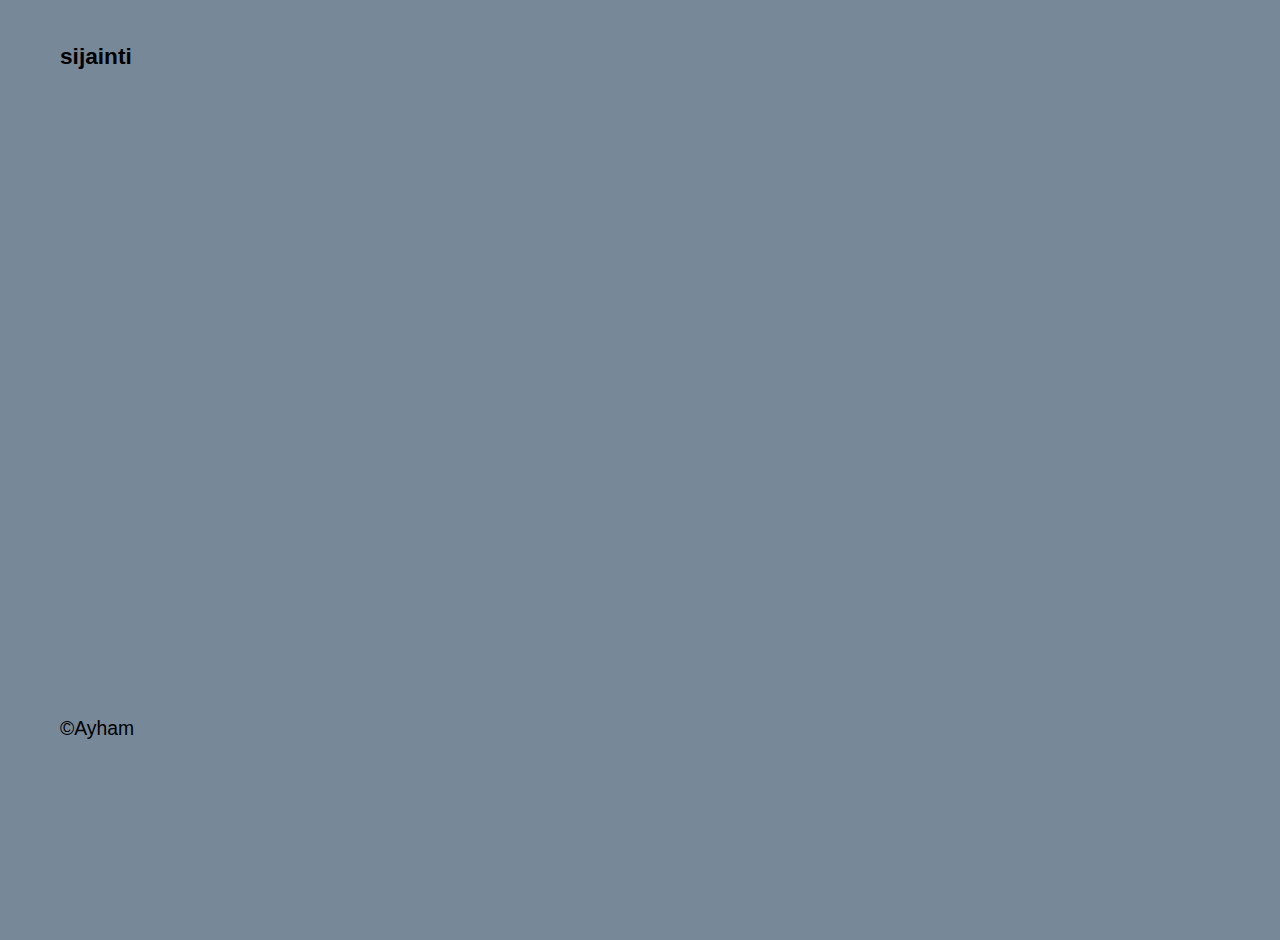
<file: kuvat/harjotus2.html>
<!DOCTYPE HTML>
<html>
    <head>
        <meta charset ="UTF-8">
        <title>harjotus 2</title>
        <link rel="stylesheet" type="text/css" href="harjotus2.css">
    </head>
    <body>

        <button onclick="topFunction()" id="top" title="Go to top">Top</button>

        <header>
                
            <ul class="navi">
                <li class="navi"> <a href="#Ouluravintola">Oulu ravintola</a></li>
                <li class="navi"> <a href="#Lounaslista"> Lounaslista</a></li>
                <li class="navi"> <a href="#Yhteystiedot"> Yhteystiedot</a></li>
                <li class="navi"> <a href="#Aukiooloajat"> Aukiooloajat</a></li>
                <li class="navi"> <a href="#sijainti">sijainti</a></li>
                <li class="navi"> <a href="#pöytälomake">pöytälomake</a></li>
            </ul>
        </header>

        <section id="Ouluravintola">
         <a id="Ouluravintola"> <h1>Oulu ravintola</h1> 
            <p>oulu ravintola yksi vanhimmista ravintoloista, jossa oulussa löytyy. meidän ravintola esittelee paras ruokaa mitä voit maistaa koko suomessa </p>
        
        </a>
        </section>

        <section id="Lounaslista">
        <a id="Lounaslista"> <h2>Lounaslista</h2> </a>

     <ul>
        <li>Maanantai

            Juusto-vihanneskeittoa ja kokin sämpylä
            Paistettua lohta, sinappikastiketta, tilliperunoita ja kasviksia
            Marjakiisseliä ja hunajakermavaahtoa</li>
            <li>Tiistai

        Kana-fetajustosalaattia ja kokin sämpylä
        Paistettua punakampelaa, pinaattikastiketta ja perunamuusia
        Pannukakkua, mansikkahilloa ja kermavaahtoa</li>

        <li>Keskiviikko

            Tomaatti-yrttikeittoa ja kokin sämpylä
            Kalkkunaleikettä, BBQ-kastiketta, riisiä ja kasviksia
            Omenapiirakkaa ja vaniljakastiketta</li>
            <li>Torstai

                Rapukeittoa ja kokin sämpylä
                Poronkäristystä, perunamuusia, puolukkahilloa ja suolakurkkuja
                Hedelmäsalaattia ja kinuskikastiketta</li>
        <li>Perjantai

            Savulohisalaatti ja kokin sämpylä
            Naudan paahtopaistia, punaviinikastiketta, kermaperunat ja kasviksia
            Suklaamousse</li>
      </ul>
      <p>11 euroa, sisältää ruokajuoman - vesi, kotikalja, maito</p>

      <img src="pizza2.jpg" alt="pizza">
      <img src="Ruokajutu.jpg" alt="Ruokajutu">
      <img src="dsadsa.jpg" alt="dsadsa">
      <img src="shutterstock.jpg" alt="shutterstock">
      <img src="shalakak.jpg" alt="shalakak">

      </section>

      <section id="Aukiooloajat" >
      <a id="Aukiooloajat "> <h2>Aukiooloajat </h2> </a>
        <li>ma - pe 10:30 - 15:00</li>
        <li>la 11:00 - 15:00</li>
        <li>pe ja la 17:00 - 21:00</li>  
      </section>

      <section id="pöytälomake"> 
        <a id="pöytälomake "> <h2>pöytälomake </h2> </a>
        * Nimi<br>
        <input type="text" name="name" required><br>
        
       * Osoite<br>
        <input type="text" name="address" required><br>
        
        
        * Postitoimipaikka<br>
        <input type="text" name="City" required><br>
        
        
       * E-mail<br>
        <input type="email" name="E-mail" required><br>


        <input type="radio" name="why" value="Dunno">perhe<br>
        <input type="radio" name="why" value="Boss">yksin<br>
        <input type="submit" value="Suorita" name="suorittaanappi"><br>
      </section>
      
        <section id="Yhteystiedot">
        <a id="Yhteystiedot"> <h2>Yhteystiedot</h2></a>
        <P>Ravintola Oula
        <P>Hallituskatu 12</P>       
        <P> 96200 ROVANIEMI</P>    
        <P>Puh. (016) 555 4755</P>     
        <P>Fax (016) 555 4756</P>    
        <P>E-Mail: ravintola.oula@oulanet.fi</P>
        </section>
        <section id="sijainti">
            <a name="sijainti"> <h3>sijainti</h3></a>
    
            <iframe src="https://www.google.com/maps/embed?pb=!1m18!1m12!1m3!1d11340.467186822289!2d25.481353847444815!3d65.00633072860651!2m3!1f0!2f0!3f0!3m2!1i1024!2i768!4f13.1!3m3!1m2!1s0x0%3A0xb7e636946dc918d1!2sRavintola%20Toscana!5e0!3m2!1sfi!2sfi!4v1601962333321!5m2!1sfi!2sfi" width="800" height="600" frameborder="0" style="border:0;" allowfullscreen="" aria-hidden="false" tabindex="0"></iframe>
    
             <p>&copy;Ayham</p>
            </section>
        





















    <script>
                //Get the button
                            var mybutton = document.getElementById("top");
                            
                            
                            
                            // When the user scrolls down 20px from the top of the document, show the button
                            window.onscroll = function() {scrollFunction()};
                            
                            
                            
                            function scrollFunction() {
                            if (document.body.scrollTop > 20 || document.documentElement.scrollTop > 20) {
                                mybutton.style.display = "block";
                            } else {
                                mybutton.style.display = "none";
                            }
                            }
                            
                            
                            
                            // When the user clicks on the button, scroll to the top of the document
                            function topFunction() {
                            document.body.scrollTop = 0;
                            document.documentElement.scrollTop = 0;
                            }
            </script>



    </body>
</html>
</file>
<file: fanikauppa/static/css/main.2627bb09.chunk.css>
body{margin:0;font-family:-apple-system,BlinkMacSystemFont,"Segoe UI","Roboto","Oxygen","Ubuntu","Cantarell","Fira Sans","Droid Sans","Helvetica Neue",sans-serif;-webkit-font-smoothing:antialiased;-moz-osx-font-smoothing:grayscale}code{font-family:source-code-pro,Menlo,Monaco,Consolas,"Courier New",monospace}.App{text-align:center}.otsikko{color:#0ff}.home{background-color:bisque}
/*# sourceMappingURL=main.2627bb09.chunk.css.map */
</file>
<file: css/demo1.css>
body {
    background-color: #ffffff; 
   /* background-image:url("../kuvat/taus.png");
    background-repeat:repeat;  toistuu kahteen suuntaan 
    background-image:url("../kuvat/polle.jpg");
    background-repeat: no-repeat;
    background-position: right top;
    background-attachment: fixed;*/
    background-image:url("../kuvat/tumma.jpg");
    background-size:100%;
    color: #ffffff;
    margin-left: 60px; 
    font-family: "Arial bold" , sans-serif;
    font-size: 1.3em ; 
}

h1{
    color: #ffa500;
    margin-top:50px;
    font-family:"Traebuchet MS", "Times New2 Roman ";
    font-size:5am;
}

h2{
    
    font-family:Verdana, serif ;
    font-size:2em;
}

#tärkein {
    border:solid 1px #ffffff;
    border-radius:7px; 
    padding:10px ;
    background-color: #333333
}

img{
    widows: 300px;
    border:3px #00ff00 solid;
    padding:10px ;
    margin:100px;
}

.kuvateksti{
    color:#00ffff;
    font-style:italic;
}
</file>
<file: demo2.css>
h1 {
    font-family: 'Lobster', cursive;    
    font-size:5em; 
}

html,
body {
    height:100%;
    margin:0;
    padding: 0;
    font-family: 'Trebuchet MS',verdana, sans-serif;
    font-size: 1.1em;
}
header{
    background-color: #ffffff;
    width: 100%;
    text-align: center; 
    height: 40px;
}

section {
    height:100vh;
    padding-top: 30px;
    padding-left: 60px;
    padding-right: 60px;
    padding-bottom: 20px;
}
#paikkakartta {
    width: 45%;
    float: left;
}

#hintataulukko {
    width: 45%;
    float: left;
}

#hintaalue {
    display: flex;
    justify-content: center;
}
#Kalatori {
    background: lightseagreen;
}
#markkinat {
    background: lightgreen;

}#hinnasto {
    background: lightsalmon; 
}
#yhteys {
    background: lightpink;
}
#sijainti {
    background: lightslategray
}
#top {
    display:none; 
    position:fixed;
    bottom:20px;
    right:30px;
    z-index:99;
    font-size:2em; 
    border:none;
    outline:none;
    background-color: #0000ff;
    color: #ffffff;
    cursor:pointer; 
    padding :10px;
    border-radius:4px;
}

#top:hover{
    background-color: #555;
}

ul.navi {
  width: fit-content;  
  list-style-type: none;
  margin: 0 auto;
  padding: 0;
  overflow: hidden;
  background-color: rgb(255, 255, 255);
  height: 60px;
}

li.navi {
  float: left;
}

li.navi a {
  display: block;
  color: rgb(0, 0, 0);
  text-align: center;
  padding: 20px 25px;
  text-decoration: none;
}

a:hover:not(.active) {
  background-color: #cccccc;
}

.active {
  background-color:#999999;
}
img.round {
    border-radius: 50%;
}
#kuvat {
    width: 100%;
    display: flex;
    justify-content: center;
}
#Suorita{
    color: #0000ff
}
</file>
<file: harj62.css>
* {
    box-sizing :border-box;
    padding: 0;
    margin: 0;
}

body {
    color: white;
    text-align: center;
    font-size: 24px;
    line-height: 3;
}
img
{
    width: 100%;
    display: none;
}

header {
    background: orangered;
}

main {
    background: darkslateblue;
    height: 100vh;
}
footer {
    background: deeppink;
    display : none; 
}
aside {
    display : none; 

}

.left-sidebar {
    background: dodgerblue;
}

.right-sidebar {
    background: forestgreen;
}
#shuu 
{
    background: aqua;
}
#asiright1 
{
    display: flex;
    background-color: black;
}

.container,
.content {
    display: flex;
    flex-direction: column;
}

@media all and (min-width: 768px) {
    .content {
        flex-direction: row;
        flex-wrap: wrap;
    }

    main {
        flex: 2;
        order: 2;
        min-height: 80vh;
        height : 100vh;
    }

    .left-sidebar {
        order: 1;
        flex: 1;
    }

    .right-sidebar {
        order: 3;
        flex: 1;
    }
    footer {
        display : block; 
    } 
    aside{
        display: block;
    }
}
</file>
<file: harj7palautettava/harjotus7.css>
* {
    box-sizing: border-box;
  }
  
  body {
    margin: 0;
  }
  #taustakuva{     
    background-image:url(./book-4.jpg);     
    background-repeat: no-repeat;     
    background-size: cover; 
    position: relative;
    
}
    section {
    height: 100vh;
}
.Logo{
    position: absolute;
    top: 50px; 
}
.hero-image {
    background-image: linear-gradient(rgba(36, 29, 0, 65), rgba(36, 29, 0, 65)), url("book-4.jpg");
}
  
  .navbar {
    overflow: hidden;
    background-color: #3A405A;
    font-family: Arial, Helvetica, sans-serif;
  }
  #värilaatikko {
        position: absolute;
        bottom: 0;
        height: 250px;
        width: 100%;
        background-color: #3A405A;
        opacity: 60%;
        z-index: 3;
        margin: 0;
    }
    #tekstilaatikko{
        color: white;
        
    }
    #otsikko{
        color: white;
    }
  
  
  .navbar a {
    float: right;
    font-size: 16px;
    color: white;
    text-align: center;
    padding: 14px 16px;
    text-decoration: none;
  }
  
  .Tietoja {
    float: right;
    overflow: hidden;
  }
  
  .Tietoja .dropbtn {
    font-size: 16px;  
    border: none;
    outline: none;
    color: white;
    padding: 14px 16px;
    background-color: #3A405A;
    font: inherit;
    margin: 0;
  }
  
  .navbar a:hover, .Tietoja:hover .dropbtn {
    background-color:#3A405A;
  }
  
  .Tietoja-content {
    display: none;
    position: absolute;
    background-color: #3A405A;
    width: 100%;
    left: 0;
    box-shadow: 0px 8px 16px 0px rgba(0,0,0,0.2);
    z-index: 1;
  }
  
  .Tietoja-content .header {
    background: red;
    padding: 16px;
    color: white;
  }
  
  .Tietoja:hover .Tietoja-content {
    display: block;
  }
  
  /* Create three equal columns that floats next to each other */
  .column {
    float: left;
    width: 33.33%;
    padding: 10px;
    background-color: #3A405A;
    height: 250px;
  }
  
  .column a {
    float: none;
    color: black;
    padding: 16px;
    text-decoration: none;
    display: block;
    text-align: left;
  }
  
  .column a:hover {
    background-color: #ddd;
  }
  
  /* Clear floats after the columns */
  .row:after {
    content: "";
    display: table;
    clear: both;
  }
  
  /* Responsive layout - makes the three columns stack on top of each other instead of next to each other */
  @media screen and (max-width: 600px) {
    .column {
      width: 100%;
      height: auto;
    }
  }
</file>
<file: kuvat/harjotus2.css>
h1 {
    font-family: 'Lobster', cursive;    
    font-size:5em; 
}

html,
body {
    height:100%;
    margin:0;
    padding: 0;
    font-family: 'Trebuchet MS',verdana, sans-serif;
    font-size: 1.1em;
}
header{
    background-color: #ffffff;
    width: 100%;
    text-align: center; 
    height: 40px;
}

section {
    height:100vh;
    padding-top: 30px;
    padding-left: 60px;
    padding-right: 60px;
    padding-bottom: 20px;
}


#hintataulukko {
    width: 45%;
    float: left;
}

#Ouluravintola {
    background: lightseagreen;
    text-align: center;
}
#Lounaslista{
    background: lightgreen;
    

}#Aukiooloajat {
    background: lightsalmon; 
}
#Yhteystiedot {
    background: lightpink;
}
#sijainti {
    background: lightslategray
}

ul.navi {
    width: fit-content;  
    list-style-type: none;
    margin: 0 auto;
    padding: 0;
    overflow: hidden;
    background-color: rgb(255, 255, 255);
    height: 60px;
  }

  li.navi {
    float: left;
  }
  
  li.navi a {
    display: block;
    color: rgb(0, 0, 0);
    text-align: center;
    padding: 20px 25px;
    text-decoration: none;
  }

  a:hover:not(.active) {
    background-color: #cccccc;
  }
  
  .active {
    background-color:#999999;
  }
  img.round {
      border-radius: 50%;
  }




























#top {
    display:none; 
    position:fixed;
    bottom:20px;
    right:30px;
    z-index:99;
    font-size:2em; 
    border:none;
    outline:none;
    background-color: #0000ff;
    color: #ffffff;
    cursor:pointer; 
    padding :10px;
    border-radius:4px;
}
</file>
